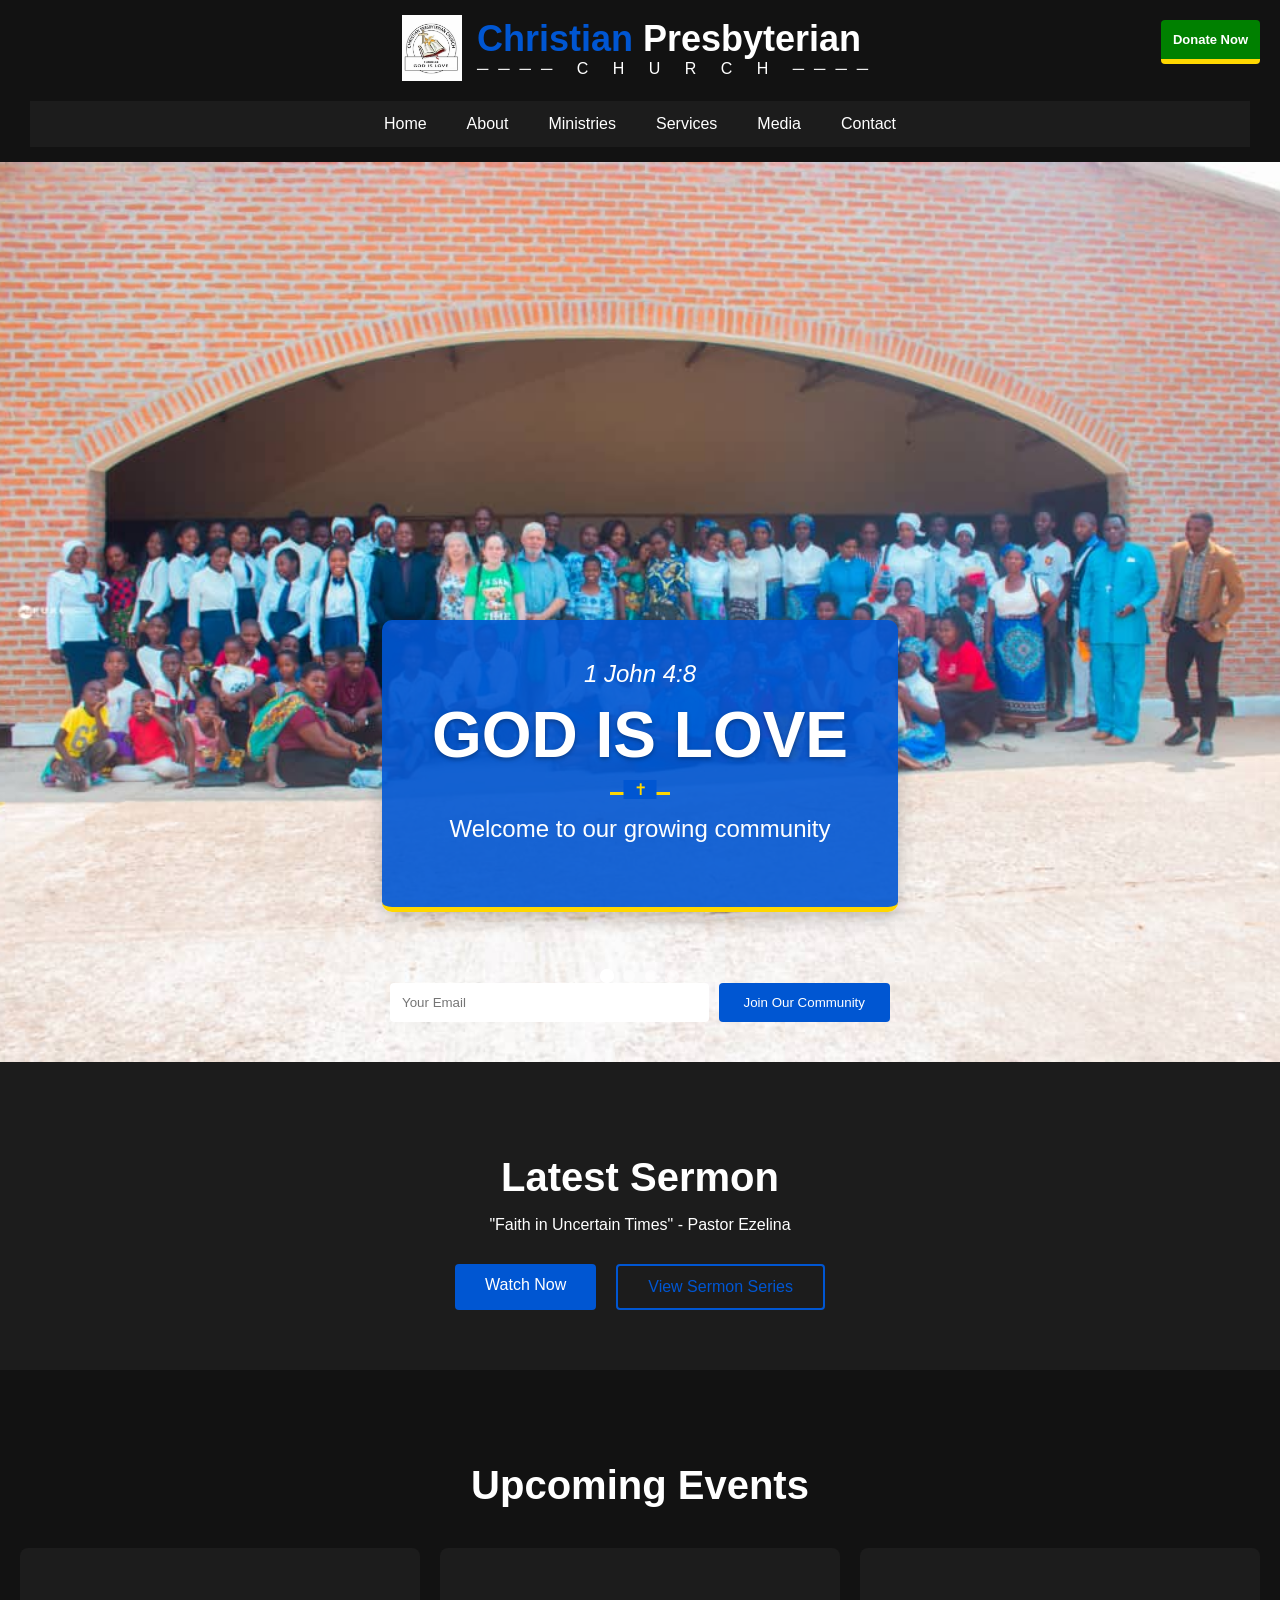
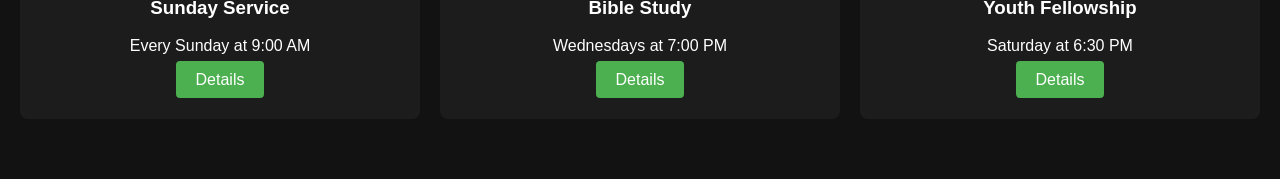
<file: index.html>
<!DOCTYPE html>
<html lang="en">
<head>
  <meta charset="UTF-8">
  <meta name="viewport" content="width=device-width, initial-scale=1.0">
  <title>Christian Presbyterian Church</title>
  <link rel="stylesheet" href="style.css">
</head>
<body>
  <!-- Header with logo + nav -->
  <header>
    <div class="logo">
      <img src="images/logo.jpg" alt="Church Logo" class="logo-img">
      <div class="logo-text">
        <h1>
          <span class="christian">Christian</span>
          <span class="presbyterian">Presbyterian</span>
        </h1>
        <p class="church">──── C H U R C H ────</p>
      </div>
    </div>

    <!-- Navigation -->
    <nav>
      <button class="menu-toggle" aria-expanded="false" aria-label="Main menu">
        <span class="hamburger">☰</span>
      </button>
      
      <ul class="menu">
        <li><a href="#">Home</a></li>
        <li class="dropdown">
          <a href="#">About</a>
          <ul class="dropdown-content">
            <li><a href="#">Our History</a></li>
            <li><a href="#">Mission & Vision</a></li>
            <li><a href="leadership.html">Leadership</a></li>
          </ul>
        </li>
        <li class="dropdown">
          <a href="#">Ministries</a>
          <ul class="dropdown-content">
            <li><a href="#">Youth</a></li>
            <li><a href="#">Women</a></li>
            <li><a href="#">Men</a></li>
            <li><a href="#">Sunday School</a></li>
          </ul>
        </li>
        <li><a href="#">Services</a></li>
        <li class="dropdown">
          <a href="#">Media</a>
          <ul class="dropdown-content">
            <li><a href="#">Sermons</a></li>
            <li><a href="#">Gallery</a></li>
            <li><a href="#">Events</a></li>
          </ul>
        </li>
        <li><a href="#">Contact</a></li>
      </ul>
    </nav>
  </header>

  <!-- Landing Section -->
  <section class="landing">
    <div class="slider">
      <div class="slide active" style="background-image: url('images/bg1.jpg');"></div>
      <div class="slide" style="background-image: url('images/moniq.jpg');"></div>
      <div class="slide" style="background-image: url('images/wmbg.jpg');"></div>
      <div class="slide" style="background-image: url('images/past.jpg');"></div>
    </div>
    
    <a href="#" class="donate-btn-top">Donate Now</a>
    
    <div class="landing-content">
      <div class="welcome-container">
        <div class="welcome-text">
          <div class="scripture-reference">1 John 4:8</div>
          <h1>GOD IS LOVE</h1>
          <div class="welcome-divider">
            <span class="cross-icon">✝</span>
          </div>
          <p class="inspiration">Welcome to our growing community</p>
        </div>
      </div>
    </div>
    
    <form class="subscribe-form-bottom">
      <input type="email" placeholder="Your Email" required>
      <button type="submit">Join Our Community</button>
    </form>
    
    <div class="slider-dots">
      <span class="dot active" data-slide="0"></span>
      <span class="dot" data-slide="1"></span>
      <span class="dot" data-slide="2"></span>
      <span class="dot" data-slide="3"></span>
    </div>
  </section>

  <!-- Sermon CTA Section -->
  <section class="sermon-cta">
    <div class="sermon-content">
      <h2>Latest Sermon</h2>
      <p>"Faith in Uncertain Times" - Pastor Ezelina</p>
      <div class="cta-buttons">
        <a href="#" class="watch-btn">Watch Now</a>
        <a href="#" class="sermon-series">View Sermon Series</a>
      </div>
    </div>
  </section>

  <!-- Events Banner -->
  <section class="events-banner">
    <h2>Upcoming Events</h2>
    <div class="event-cards">
      <div class="event-card">
        <h3>Sunday Service</h3>
        <p>Every Sunday at 9:00 AM</p>
        <a href="#" class="event-btn">Details</a>
      </div>
      <div class="event-card">
        <h3>Bible Study</h3>
        <p>Wednesdays at 7:00 PM</p>
        <a href="#" class="event-btn">Details</a>
      </div>
      <div class="event-card">
        <h3>Youth Fellowship</h3>
        <p>Saturday at 6:30 PM</p>
        <a href="#" class="event-btn">Details</a>
      </div>
    </div>
  </section>

  <!-- ===== JavaScript ===== -->
  <script>
    // === Mobile menu toggle ===
    const menuToggle = document.querySelector('.menu-toggle');
    const menu = document.querySelector('.menu');
    const dropdownLinks = document.querySelectorAll('.dropdown > a');

    menuToggle.addEventListener('click', () => {
      menu.classList.toggle('active');
      const expanded = menuToggle.getAttribute('aria-expanded') === 'true';
      menuToggle.setAttribute('aria-expanded', !expanded);
    });

    dropdownLinks.forEach(link => {
      link.addEventListener('click', (e) => {
        if (window.innerWidth <= 768) {
          e.preventDefault();
          const parent = link.parentElement;

          // Close other dropdowns
          document.querySelectorAll('.dropdown').forEach(d => {
            if (d !== parent) d.classList.remove('open');
          });

          parent.classList.toggle('open');
        }
      });
    });

    // === Slider ===
    const slides = document.querySelectorAll('.slide');
    const dots = document.querySelectorAll('.dot');
    let currentIndex = 0;
    let slideInterval = setInterval(nextSlide, 5000);

    function showSlide(index) {
      slides.forEach((slide, i) => {
        slide.classList.remove('active', 'prev');
        if (i === index) slide.classList.add('active');
        if (i === (index - 1 + slides.length) % slides.length) slide.classList.add('prev');
      });
      dots.forEach(dot => dot.classList.remove('active'));
      dots[index].classList.add('active');
      currentIndex = index;
    }

    function nextSlide() {
      showSlide((currentIndex + 1) % slides.length);
    }

    dots.forEach(dot => {
      dot.addEventListener('click', () => {
        clearInterval(slideInterval);
        showSlide(parseInt(dot.dataset.slide));
        slideInterval = setInterval(nextSlide, 5000);
      });
    });
  </script>
</body>
</html>
</file>
<file: style.css>
/* ===== Base Styles ===== */
body {
  margin: 0;
  padding: 0;
  background-color: #121212;
  font-family: Arial, sans-serif;
  color: white;
}

header {
  padding: 15px 30px;
  display: flex;
  flex-direction: column;
  align-items: center;
  position: relative;
  background: #121212;
  z-index: 100;
}

/* ===== Logo ===== */
.logo {
  display: flex;
  align-items: center;
  justify-content: center;
  gap: 15px;
}
.logo-img { width: 60px; height: auto; }
.logo-text h1 { margin: 0; font-size: 36px; font-weight: bold; }
.logo-text .christian { color: #0056D2; }
.logo-text .presbyterian { color: white; }
.logo-text .church { margin: 0; font-size: 16px; color: white; letter-spacing: 10px; }

/* ===== Navigation ===== */
nav { margin-top: 20px; background: #1c1c1c; width: 100%; position: relative; z-index: 100; }
.menu { list-style: none; display: flex; justify-content: center; padding: 0; margin: 0; }
.menu li { position: relative; }
.menu a { display: block; padding: 14px 20px; color: white; text-decoration: none; font-size: 16px; transition: all 0.3s; }
.menu a:hover { background: #0056D2; }

/* Dropdowns */
.dropdown-content { display: none; position: absolute; background: #1c1c1c; min-width: 180px; z-index: 1000; flex-direction: column; }
.dropdown-content li a { padding: 12px 16px; font-size: 15px; }
.dropdown:hover .dropdown-content { display: block; }
.dropdown.open .dropdown-content { display: flex; }

/* Hamburger */
.menu-toggle { display: none; cursor: pointer; background: rgb(35, 35, 148); border-radius: 25%; border-bottom: 5px solid #FFD700;box-shadow: 0 6px 20px rgba(0,0,0,0.2);  color: white; font-size: 24px; padding: 5px; position: absolute; top: 15px; left: 10px; z-index: 1001; }

/* ===== Landing & Slider ===== */
.landing { position: relative; height: 100vh; display: flex; align-items: center; justify-content: center; text-align: center; color: white; overflow: hidden; }
.slider { position: absolute; top: 0; left: 0; width: 100%; height: 100%; overflow: hidden; z-index: 1; }
.slide { position: absolute; width: 100%; height: 100%; background-size: cover; background-position: center; transform: translateX(100%); transition: transform 1s ease-in-out; opacity: 0; }
.slide.active { transform: translateX(0); opacity: 1; z-index: 2; }
.slide.prev { transform: translateX(-100%); }

/* Welcome Box */
.landing-content { position: relative; z-index: 5; }
.welcome-container { background: rgba(0,86,210,0.9); padding: 40px 50px; margin-top: 60%; border-radius: 10px; border-bottom: 5px solid #FFD700; text-align: center; box-shadow: 0 6px 20px rgba(0,0,0,0.2); }
.welcome-text h1 { font-size: 4rem; margin: 10px 0; text-shadow: 0 2px 4px rgba(0,0,0,0.3); }
.scripture-reference { font-size: 1.5rem; font-style: italic; }
.inspiration { font-size: 1.5rem; margin-top: 15px; }
.welcome-divider { margin: 20px auto; width: 60px; height: 3px; background: #FFD700; position: relative; }
.cross-icon { position: absolute; top: -12px; left: 50%; transform: translateX(-50%); background: #0056D2; color: #FFD700; padding: 0 10px; }

/* Email Subscribe */
.subscribe-form-bottom { position: absolute; bottom: 40px; left: 50%; transform: translateX(-50%); display: flex; gap: 10px; width: 90%; max-width: 500px; z-index: 5; }
.subscribe-form-bottom input { flex: 1; padding: 12px; border: none; border-radius: 4px; }
.subscribe-form-bottom button { background: #0056D2; color: white; border: none; padding: 0 25px; border-radius: 4px; cursor: pointer; }

/* Donation Button */
.donate-btn-top { position: fixed; top: 20px; right: 20px; background:green; color: white;  border-bottom: 5px solid #FFD700; padding: 12px 12px; border-radius: 4px; text-decoration: none; font-weight: bold; z-index: 1000; font-size: small;}
.donate-btn-top:hover { background: #3e8e41; }

/* Slider Dots */
.slider-dots { position: absolute; bottom: 80px; left: 50%; transform: translateX(-50%); display: flex; gap: 10px; z-index: 10; }
.dot { width: 12px; height: 12px; border-radius: 50%; background: rgba(255,255,255,0.5); cursor: pointer; }
.dot.active { background: white; transform: scale(1.2); }

/* Sermon CTA */
.sermon-cta { background: #1c1c1c; padding: 60px 20px; text-align: center; }
.sermon-content h2 { font-size: 2.5rem; margin-bottom: 15px; }
.sermon-content p { margin-bottom: 30px; }
.cta-buttons { display: flex; gap: 20px; justify-content: center; flex-wrap: wrap; }
.watch-btn { background: #0056D2; padding: 12px 30px; color: white; text-decoration: none; border-radius: 4px; }
.sermon-series { border: 2px solid #0056D2; padding: 12px 30px; color: #0056D2; text-decoration: none; border-radius: 4px; }

/* Events */
.events-banner { background: #121212; padding: 60px 20px; text-align: center; }
.events-banner h2 { font-size: 2.5rem; margin-bottom: 40px; }
.event-cards { display: flex; gap: 20px; justify-content: center; flex-wrap: wrap; }
.event-card { background: #1c1c1c; border-radius: 8px; padding: 30px; flex: 1; min-width: 250px; max-width: 350px; }
.event-btn { background: #4CAF50; padding: 10px 20px; color: white; border-radius: 4px; text-decoration: none; }

/* Responsive */
@media (max-width: 768px) {
  .logo { flex-direction: column; text-align: center; }
  .logo-text h1 { font-size: 28px; }
  .logo-text .church { font-size: 14px; letter-spacing: 5px; }
  .menu-toggle { display: block; }
  .menu { display: none; flex-direction: column; align-items: center; }
  .menu.active { display: flex; }
  .dropdown-content { position: static; width: 100%; background: #2a2a2a; display: none; }
  .dropdown.open .dropdown-content { display: flex; }
  .subscribe-form-bottom { flex-direction: column; bottom: 20px; }
}
/* Mobile Welcome Container Fix */
@media (max-width: 768px) {
  .welcome-container {
    padding: 20px 25px;
    max-width: 85vw;
    background: rgba(0, 86, 210, 0.85); /* slight transparency */
    
    margin-top: 60%;
  }

  .welcome-text h1 {
    font-size: 2rem;
    margin: 5px 0;
    letter-spacing: 1px;
  }

  .scripture-reference {
    font-size: 1rem;
  }

  .inspiration {
    font-size: 1.2rem;
    margin-top: 10px;
  }

  .welcome-divider {
    width: 40px;
    margin: 15px auto;
  }
}

/* Even smaller phones */
@media (max-width: 480px) {
  .welcome-container {
    padding: 15px 20px;
    max-width: 90vw;
     margin-top: 60%;
  }

  .welcome-text h1 {
    font-size: 1.6rem;
  }

  .scripture-reference {
    font-size: 0.9rem;
  }

  .inspiration {
    font-size: 1rem;
  }
}
.home-button {
  position: fixed;
  bottom: 30px;
  left: 30px;
  background: #0056D2;
  color: white;
  padding: 12px 20px;
  border-radius: 50px;
  text-decoration: none;
  display: flex;
  align-items: center;
  gap: 8px;
  z-index: 100;
  box-shadow: 0 4px 12px rgba(0,0,0,0.2);
  transition: all 0.3s ease;
}

.home-button:hover {
  background: #0044aa;
  transform: translateY(-3px);
}

.home-icon {
  width: 20px;
  height: 20px;
  fill: currentColor;
}
</file>
